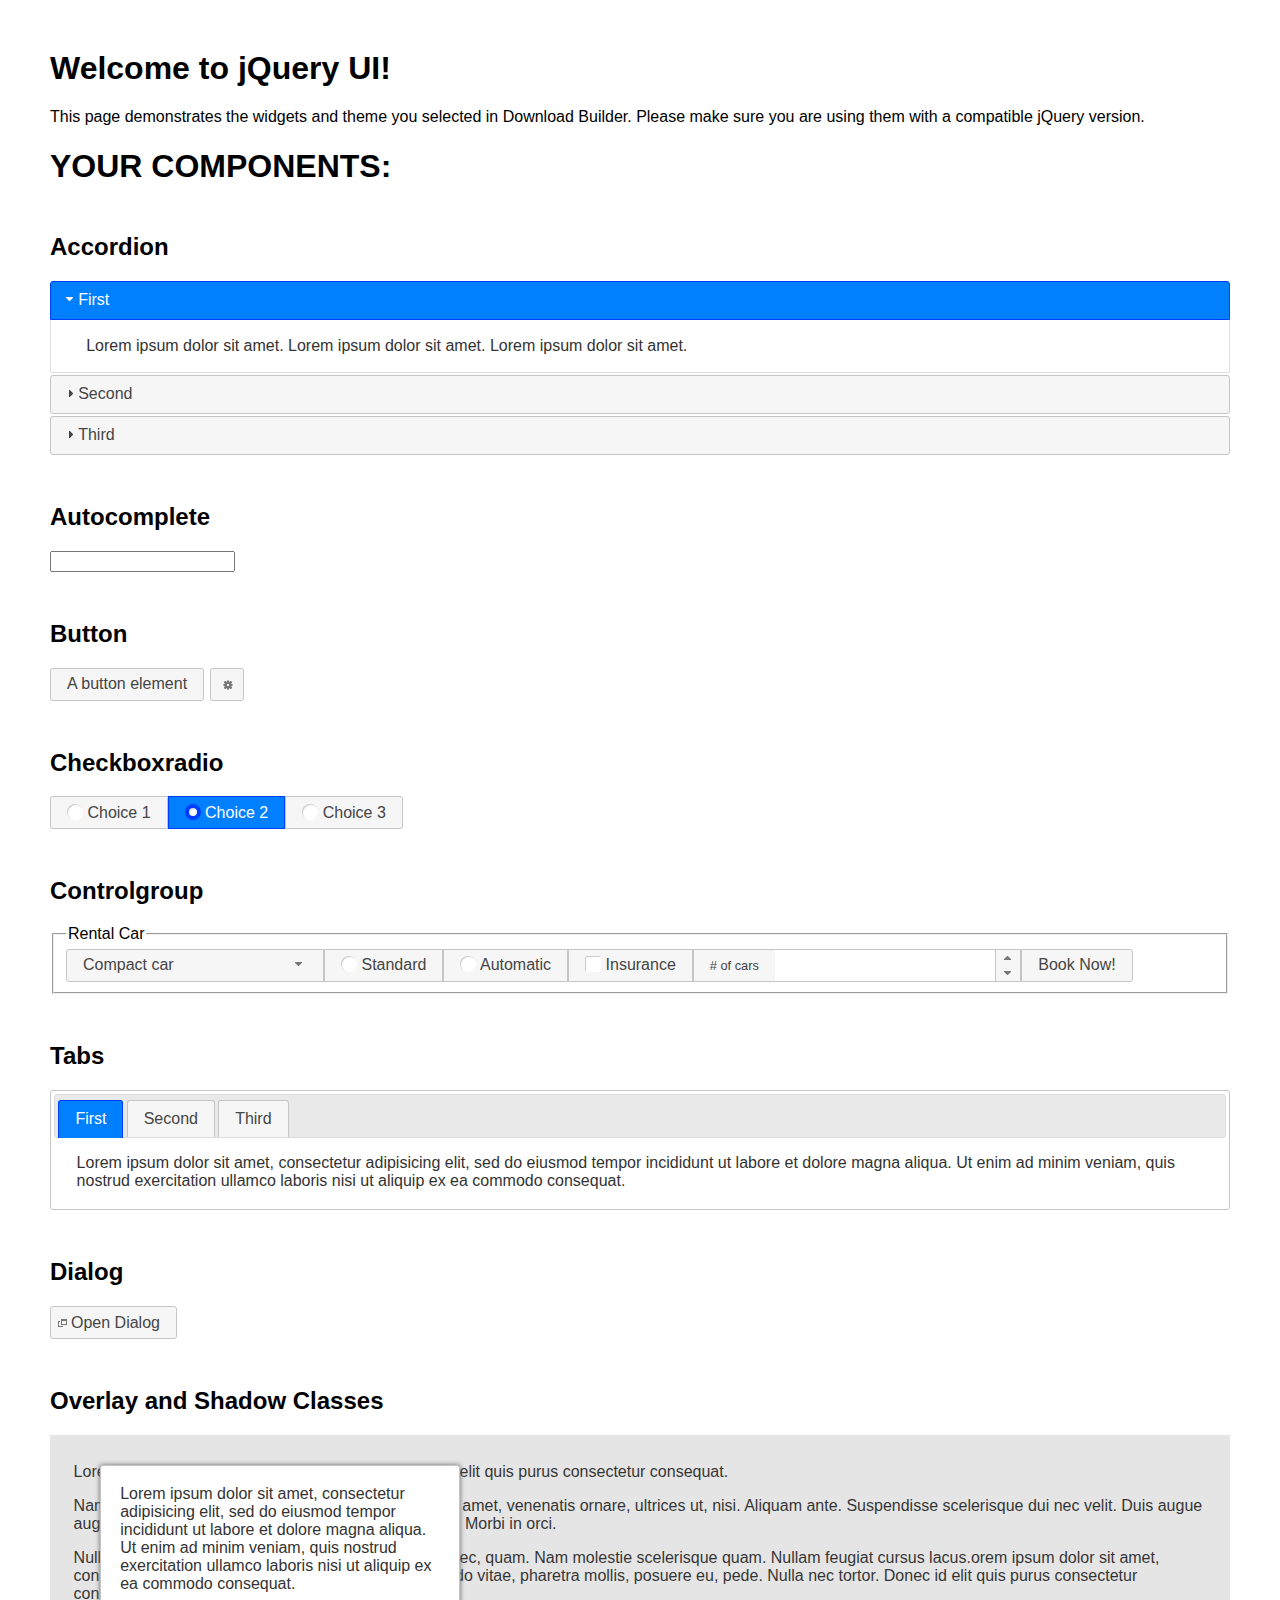
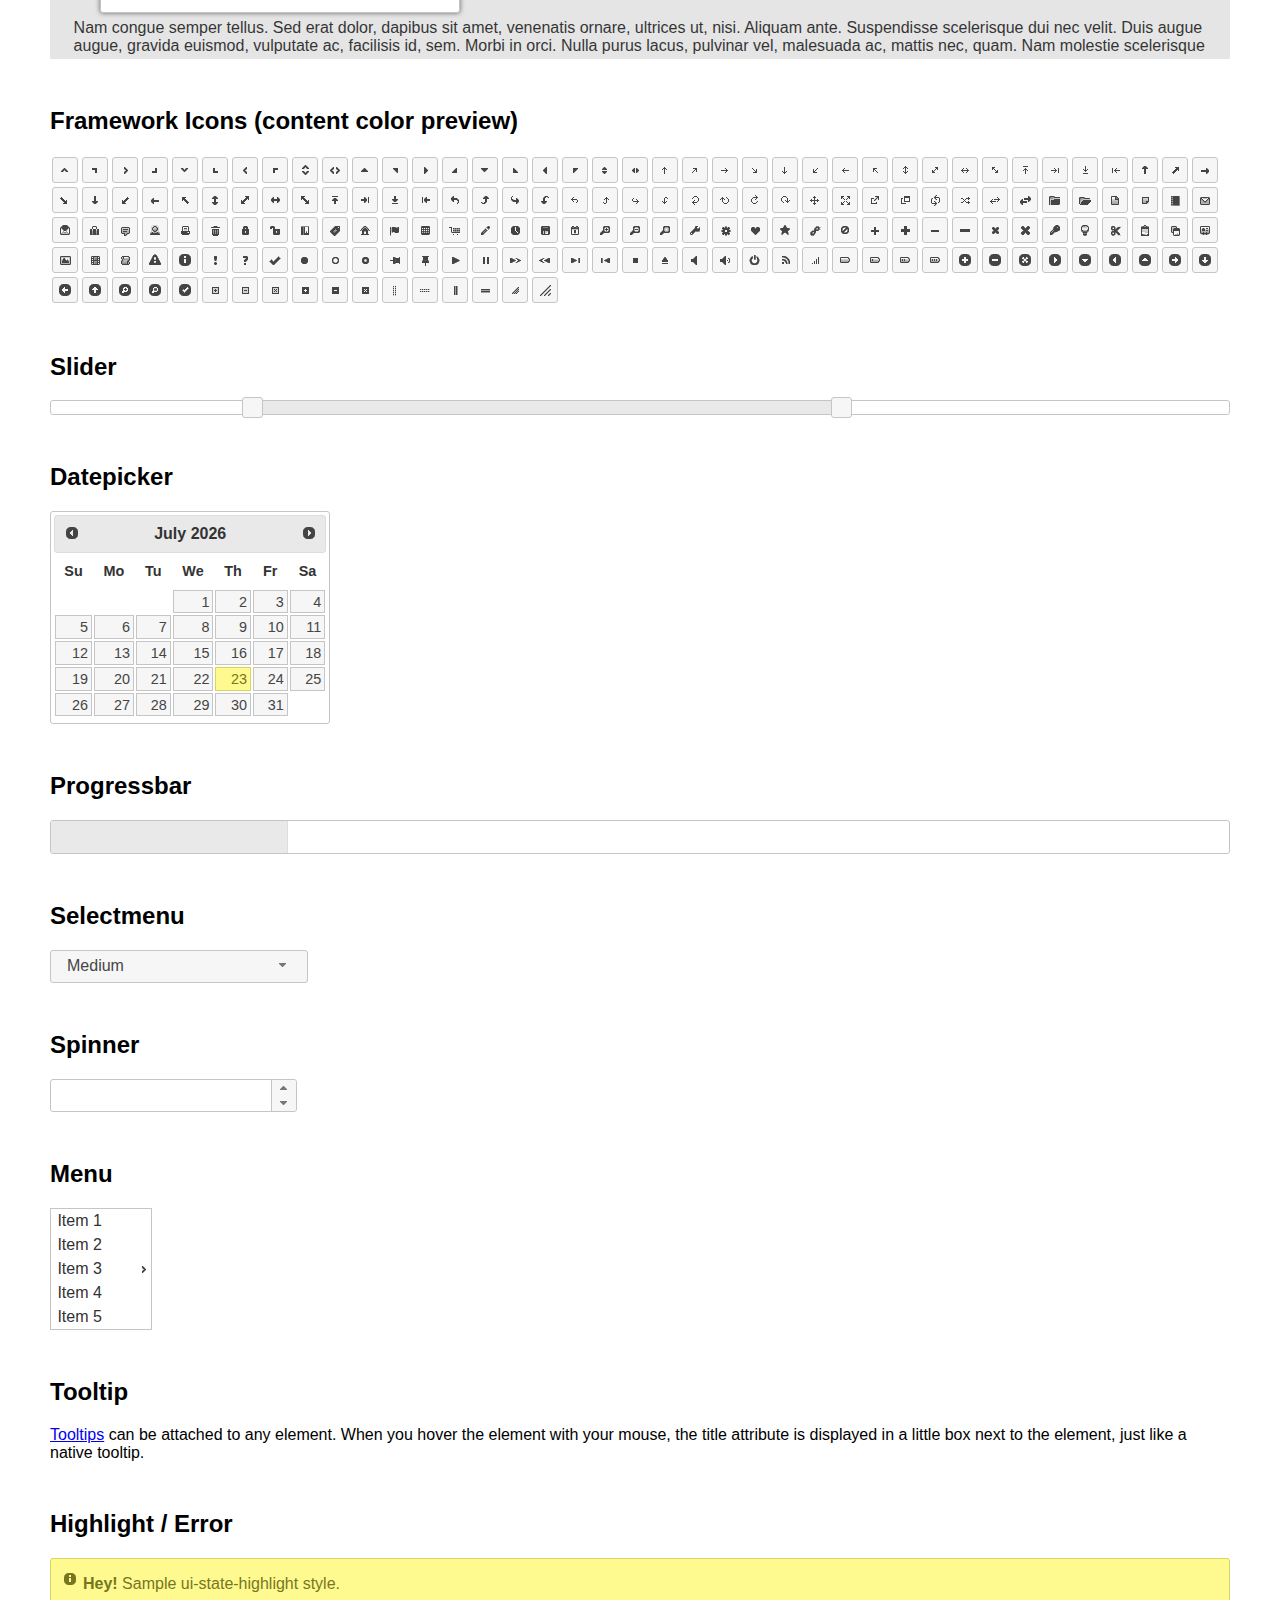
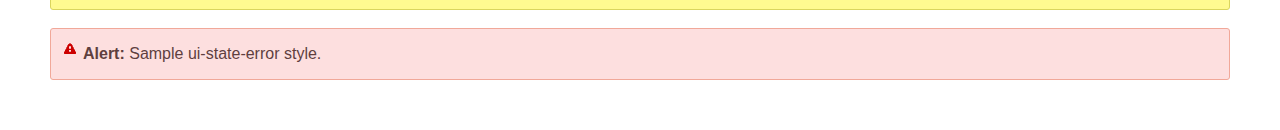
<file: assets/js/jquery-ui-1.13.2.custom/index.html>
<!doctype html>
<html lang="us">
<head>
	<meta charset="utf-8">
	<title>jQuery UI Example Page</title>
	<link href="jquery-ui.css" rel="stylesheet">
	<style>
	body{
		font-family: "Trebuchet MS", sans-serif;
		margin: 50px;
	}
	.demoHeaders {
		margin-top: 2em;
	}
	#dialog-link {
		padding: .4em 1em .4em 20px;
		text-decoration: none;
		position: relative;
	}
	#dialog-link span.ui-icon {
		margin: 0 5px 0 0;
		position: absolute;
		left: .2em;
		top: 50%;
		margin-top: -8px;
	}
	#icons {
		margin: 0;
		padding: 0;
	}
	#icons li {
		margin: 2px;
		position: relative;
		padding: 4px 0;
		cursor: pointer;
		float: left;
		list-style: none;
	}
	#icons span.ui-icon {
		float: left;
		margin: 0 4px;
	}
	.fakewindowcontain .ui-widget-overlay {
		position: absolute;
	}
	select {
		width: 200px;
	}
	</style>
</head>
<body>

<h1>Welcome to jQuery UI!</h1>

<div class="ui-widget">
	<p>This page demonstrates the widgets and theme you selected in Download Builder. Please make sure you are using them with a compatible jQuery version.</p>
</div>

<h1>YOUR COMPONENTS:</h1>

<!-- Accordion -->
<h2 class="demoHeaders">Accordion</h2>
<div id="accordion">
	<h3>First</h3>
	<div>Lorem ipsum dolor sit amet. Lorem ipsum dolor sit amet. Lorem ipsum dolor sit amet.</div>
	<h3>Second</h3>
	<div>Phasellus mattis tincidunt nibh.</div>
	<h3>Third</h3>
	<div>Nam dui erat, auctor a, dignissim quis.</div>
</div>

<!-- Autocomplete -->
<h2 class="demoHeaders">Autocomplete</h2>
<div>
	<input id="autocomplete" title="type &quot;a&quot;">
</div>

<!-- Button -->
<h2 class="demoHeaders">Button</h2>
<button id="button">A button element</button>
<button id="button-icon">An icon-only button</button>

<!-- Checkboxradio -->
<h2 class="demoHeaders">Checkboxradio</h2>
<form style="margin-top: 1em;">
	<div id="radioset">
		<input type="radio" id="radio1" name="radio"><label for="radio1">Choice 1</label>
		<input type="radio" id="radio2" name="radio" checked="checked"><label for="radio2">Choice 2</label>
		<input type="radio" id="radio3" name="radio"><label for="radio3">Choice 3</label>
	</div>
</form>

<!-- Controlgroup -->
<h2 class="demoHeaders">Controlgroup</h2>
<fieldset>
	<legend>Rental Car</legend>
	<div id="controlgroup">
		<select id="car-type">
			<option>Compact car</option>
			<option>Midsize car</option>
			<option>Full size car</option>
			<option>SUV</option>
			<option>Luxury</option>
			<option>Truck</option>
			<option>Van</option>
		</select>
		<label for="transmission-standard">Standard</label>
		<input type="radio" name="transmission" id="transmission-standard">
		<label for="transmission-automatic">Automatic</label>
		<input type="radio" name="transmission" id="transmission-automatic">
		<label for="insurance">Insurance</label>
		<input type="checkbox" name="insurance" id="insurance">
		<label for="horizontal-spinner" class="ui-controlgroup-label"># of cars</label>
		<input id="horizontal-spinner" class="ui-spinner-input">
		<button>Book Now!</button>
	</div>
</fieldset>

<!-- Tabs -->
<h2 class="demoHeaders">Tabs</h2>
<div id="tabs">
	<ul>
		<li><a href="#tabs-1">First</a></li>
		<li><a href="#tabs-2">Second</a></li>
		<li><a href="#tabs-3">Third</a></li>
	</ul>
	<div id="tabs-1">Lorem ipsum dolor sit amet, consectetur adipisicing elit, sed do eiusmod tempor incididunt ut labore et dolore magna aliqua. Ut enim ad minim veniam, quis nostrud exercitation ullamco laboris nisi ut aliquip ex ea commodo consequat.</div>
	<div id="tabs-2">Phasellus mattis tincidunt nibh. Cras orci urna, blandit id, pretium vel, aliquet ornare, felis. Maecenas scelerisque sem non nisl. Fusce sed lorem in enim dictum bibendum.</div>
	<div id="tabs-3">Nam dui erat, auctor a, dignissim quis, sollicitudin eu, felis. Pellentesque nisi urna, interdum eget, sagittis et, consequat vestibulum, lacus. Mauris porttitor ullamcorper augue.</div>
</div>

<h2 class="demoHeaders">Dialog</h2>
<p>
	<button id="dialog-link" class="ui-button ui-corner-all ui-widget">
		<span class="ui-icon ui-icon-newwin"></span>Open Dialog
	</button>
</p>

<h2 class="demoHeaders">Overlay and Shadow Classes</h2>
<div style="position: relative; width: 96%; height: 200px; padding:1% 2%; overflow:hidden;" class="fakewindowcontain">
	<p>Lorem ipsum dolor sit amet,  Nulla nec tortor. Donec id elit quis purus consectetur consequat. </p><p>Nam congue semper tellus. Sed erat dolor, dapibus sit amet, venenatis ornare, ultrices ut, nisi. Aliquam ante. Suspendisse scelerisque dui nec velit. Duis augue augue, gravida euismod, vulputate ac, facilisis id, sem. Morbi in orci. </p><p>Nulla purus lacus, pulvinar vel, malesuada ac, mattis nec, quam. Nam molestie scelerisque quam. Nullam feugiat cursus lacus.orem ipsum dolor sit amet, consectetur adipiscing elit. Donec libero risus, commodo vitae, pharetra mollis, posuere eu, pede. Nulla nec tortor. Donec id elit quis purus consectetur consequat. </p><p>Nam congue semper tellus. Sed erat dolor, dapibus sit amet, venenatis ornare, ultrices ut, nisi. Aliquam ante. Suspendisse scelerisque dui nec velit. Duis augue augue, gravida euismod, vulputate ac, facilisis id, sem. Morbi in orci. Nulla purus lacus, pulvinar vel, malesuada ac, mattis nec, quam. Nam molestie scelerisque quam. </p><p>Nullam feugiat cursus lacus.orem ipsum dolor sit amet, consectetur adipiscing elit. Donec libero risus, commodo vitae, pharetra mollis, posuere eu, pede. Nulla nec tortor. Donec id elit quis purus consectetur consequat. Nam congue semper tellus. Sed erat dolor, dapibus sit amet, venenatis ornare, ultrices ut, nisi. Aliquam ante. </p><p>Suspendisse scelerisque dui nec velit. Duis augue augue, gravida euismod, vulputate ac, facilisis id, sem. Morbi in orci. Nulla purus lacus, pulvinar vel, malesuada ac, mattis nec, quam. Nam molestie scelerisque quam. Nullam feugiat cursus lacus.orem ipsum dolor sit amet, consectetur adipiscing elit. Donec libero risus, commodo vitae, pharetra mollis, posuere eu, pede. Nulla nec tortor. Donec id elit quis purus consectetur consequat. Nam congue semper tellus. Sed erat dolor, dapibus sit amet, venenatis ornare, ultrices ut, nisi. </p>

	<!-- ui-dialog -->
	<div class="ui-widget-overlay ui-front"></div>
	<div style="position: absolute; width: 320px; left: 50px; top: 30px; padding: 1.2em" class="ui-widget ui-front ui-widget-content ui-corner-all ui-widget-shadow">
		Lorem ipsum dolor sit amet, consectetur adipisicing elit, sed do eiusmod tempor incididunt ut labore et dolore magna aliqua. Ut enim ad minim veniam, quis nostrud exercitation ullamco laboris nisi ut aliquip ex ea commodo consequat.
	</div>

</div>

<!-- ui-dialog -->
<div id="dialog" title="Dialog Title">
	<p>Lorem ipsum dolor sit amet, consectetur adipisicing elit, sed do eiusmod tempor incididunt ut labore et dolore magna aliqua. Ut enim ad minim veniam, quis nostrud exercitation ullamco laboris nisi ut aliquip ex ea commodo consequat.</p>
</div>


<h2 class="demoHeaders">Framework Icons (content color preview)</h2>
<ul id="icons" class="ui-widget ui-helper-clearfix">
	<li class="ui-state-default ui-corner-all" title=".ui-icon-caret-1-n"><span class="ui-icon ui-icon-caret-1-n"></span></li>
	<li class="ui-state-default ui-corner-all" title=".ui-icon-caret-1-ne"><span class="ui-icon ui-icon-caret-1-ne"></span></li>
	<li class="ui-state-default ui-corner-all" title=".ui-icon-caret-1-e"><span class="ui-icon ui-icon-caret-1-e"></span></li>
	<li class="ui-state-default ui-corner-all" title=".ui-icon-caret-1-se"><span class="ui-icon ui-icon-caret-1-se"></span></li>
	<li class="ui-state-default ui-corner-all" title=".ui-icon-caret-1-s"><span class="ui-icon ui-icon-caret-1-s"></span></li>
	<li class="ui-state-default ui-corner-all" title=".ui-icon-caret-1-sw"><span class="ui-icon ui-icon-caret-1-sw"></span></li>
	<li class="ui-state-default ui-corner-all" title=".ui-icon-caret-1-w"><span class="ui-icon ui-icon-caret-1-w"></span></li>
	<li class="ui-state-default ui-corner-all" title=".ui-icon-caret-1-nw"><span class="ui-icon ui-icon-caret-1-nw"></span></li>
	<li class="ui-state-default ui-corner-all" title=".ui-icon-caret-2-n-s"><span class="ui-icon ui-icon-caret-2-n-s"></span></li>
	<li class="ui-state-default ui-corner-all" title=".ui-icon-caret-2-e-w"><span class="ui-icon ui-icon-caret-2-e-w"></span></li>
	<li class="ui-state-default ui-corner-all" title=".ui-icon-triangle-1-n"><span class="ui-icon ui-icon-triangle-1-n"></span></li>
	<li class="ui-state-default ui-corner-all" title=".ui-icon-triangle-1-ne"><span class="ui-icon ui-icon-triangle-1-ne"></span></li>
	<li class="ui-state-default ui-corner-all" title=".ui-icon-triangle-1-e"><span class="ui-icon ui-icon-triangle-1-e"></span></li>
	<li class="ui-state-default ui-corner-all" title=".ui-icon-triangle-1-se"><span class="ui-icon ui-icon-triangle-1-se"></span></li>
	<li class="ui-state-default ui-corner-all" title=".ui-icon-triangle-1-s"><span class="ui-icon ui-icon-triangle-1-s"></span></li>
	<li class="ui-state-default ui-corner-all" title=".ui-icon-triangle-1-sw"><span class="ui-icon ui-icon-triangle-1-sw"></span></li>
	<li class="ui-state-default ui-corner-all" title=".ui-icon-triangle-1-w"><span class="ui-icon ui-icon-triangle-1-w"></span></li>
	<li class="ui-state-default ui-corner-all" title=".ui-icon-triangle-1-nw"><span class="ui-icon ui-icon-triangle-1-nw"></span></li>
	<li class="ui-state-default ui-corner-all" title=".ui-icon-triangle-2-n-s"><span class="ui-icon ui-icon-triangle-2-n-s"></span></li>
	<li class="ui-state-default ui-corner-all" title=".ui-icon-triangle-2-e-w"><span class="ui-icon ui-icon-triangle-2-e-w"></span></li>
	<li class="ui-state-default ui-corner-all" title=".ui-icon-arrow-1-n"><span class="ui-icon ui-icon-arrow-1-n"></span></li>
	<li class="ui-state-default ui-corner-all" title=".ui-icon-arrow-1-ne"><span class="ui-icon ui-icon-arrow-1-ne"></span></li>
	<li class="ui-state-default ui-corner-all" title=".ui-icon-arrow-1-e"><span class="ui-icon ui-icon-arrow-1-e"></span></li>
	<li class="ui-state-default ui-corner-all" title=".ui-icon-arrow-1-se"><span class="ui-icon ui-icon-arrow-1-se"></span></li>
	<li class="ui-state-default ui-corner-all" title=".ui-icon-arrow-1-s"><span class="ui-icon ui-icon-arrow-1-s"></span></li>
	<li class="ui-state-default ui-corner-all" title=".ui-icon-arrow-1-sw"><span class="ui-icon ui-icon-arrow-1-sw"></span></li>
	<li class="ui-state-default ui-corner-all" title=".ui-icon-arrow-1-w"><span class="ui-icon ui-icon-arrow-1-w"></span></li>
	<li class="ui-state-default ui-corner-all" title=".ui-icon-arrow-1-nw"><span class="ui-icon ui-icon-arrow-1-nw"></span></li>
	<li class="ui-state-default ui-corner-all" title=".ui-icon-arrow-2-n-s"><span class="ui-icon ui-icon-arrow-2-n-s"></span></li>
	<li class="ui-state-default ui-corner-all" title=".ui-icon-arrow-2-ne-sw"><span class="ui-icon ui-icon-arrow-2-ne-sw"></span></li>
	<li class="ui-state-default ui-corner-all" title=".ui-icon-arrow-2-e-w"><span class="ui-icon ui-icon-arrow-2-e-w"></span></li>
	<li class="ui-state-default ui-corner-all" title=".ui-icon-arrow-2-se-nw"><span class="ui-icon ui-icon-arrow-2-se-nw"></span></li>
	<li class="ui-state-default ui-corner-all" title=".ui-icon-arrowstop-1-n"><span class="ui-icon ui-icon-arrowstop-1-n"></span></li>
	<li class="ui-state-default ui-corner-all" title=".ui-icon-arrowstop-1-e"><span class="ui-icon ui-icon-arrowstop-1-e"></span></li>
	<li class="ui-state-default ui-corner-all" title=".ui-icon-arrowstop-1-s"><span class="ui-icon ui-icon-arrowstop-1-s"></span></li>
	<li class="ui-state-default ui-corner-all" title=".ui-icon-arrowstop-1-w"><span class="ui-icon ui-icon-arrowstop-1-w"></span></li>
	<li class="ui-state-default ui-corner-all" title=".ui-icon-arrowthick-1-n"><span class="ui-icon ui-icon-arrowthick-1-n"></span></li>
	<li class="ui-state-default ui-corner-all" title=".ui-icon-arrowthick-1-ne"><span class="ui-icon ui-icon-arrowthick-1-ne"></span></li>
	<li class="ui-state-default ui-corner-all" title=".ui-icon-arrowthick-1-e"><span class="ui-icon ui-icon-arrowthick-1-e"></span></li>
	<li class="ui-state-default ui-corner-all" title=".ui-icon-arrowthick-1-se"><span class="ui-icon ui-icon-arrowthick-1-se"></span></li>
	<li class="ui-state-default ui-corner-all" title=".ui-icon-arrowthick-1-s"><span class="ui-icon ui-icon-arrowthick-1-s"></span></li>
	<li class="ui-state-default ui-corner-all" title=".ui-icon-arrowthick-1-sw"><span class="ui-icon ui-icon-arrowthick-1-sw"></span></li>
	<li class="ui-state-default ui-corner-all" title=".ui-icon-arrowthick-1-w"><span class="ui-icon ui-icon-arrowthick-1-w"></span></li>
	<li class="ui-state-default ui-corner-all" title=".ui-icon-arrowthick-1-nw"><span class="ui-icon ui-icon-arrowthick-1-nw"></span></li>
	<li class="ui-state-default ui-corner-all" title=".ui-icon-arrowthick-2-n-s"><span class="ui-icon ui-icon-arrowthick-2-n-s"></span></li>
	<li class="ui-state-default ui-corner-all" title=".ui-icon-arrowthick-2-ne-sw"><span class="ui-icon ui-icon-arrowthick-2-ne-sw"></span></li>
	<li class="ui-state-default ui-corner-all" title=".ui-icon-arrowthick-2-e-w"><span class="ui-icon ui-icon-arrowthick-2-e-w"></span></li>
	<li class="ui-state-default ui-corner-all" title=".ui-icon-arrowthick-2-se-nw"><span class="ui-icon ui-icon-arrowthick-2-se-nw"></span></li>
	<li class="ui-state-default ui-corner-all" title=".ui-icon-arrowthickstop-1-n"><span class="ui-icon ui-icon-arrowthickstop-1-n"></span></li>
	<li class="ui-state-default ui-corner-all" title=".ui-icon-arrowthickstop-1-e"><span class="ui-icon ui-icon-arrowthickstop-1-e"></span></li>
	<li class="ui-state-default ui-corner-all" title=".ui-icon-arrowthickstop-1-s"><span class="ui-icon ui-icon-arrowthickstop-1-s"></span></li>
	<li class="ui-state-default ui-corner-all" title=".ui-icon-arrowthickstop-1-w"><span class="ui-icon ui-icon-arrowthickstop-1-w"></span></li>
	<li class="ui-state-default ui-corner-all" title=".ui-icon-arrowreturnthick-1-w"><span class="ui-icon ui-icon-arrowreturnthick-1-w"></span></li>
	<li class="ui-state-default ui-corner-all" title=".ui-icon-arrowreturnthick-1-n"><span class="ui-icon ui-icon-arrowreturnthick-1-n"></span></li>
	<li class="ui-state-default ui-corner-all" title=".ui-icon-arrowreturnthick-1-e"><span class="ui-icon ui-icon-arrowreturnthick-1-e"></span></li>
	<li class="ui-state-default ui-corner-all" title=".ui-icon-arrowreturnthick-1-s"><span class="ui-icon ui-icon-arrowreturnthick-1-s"></span></li>
	<li class="ui-state-default ui-corner-all" title=".ui-icon-arrowreturn-1-w"><span class="ui-icon ui-icon-arrowreturn-1-w"></span></li>
	<li class="ui-state-default ui-corner-all" title=".ui-icon-arrowreturn-1-n"><span class="ui-icon ui-icon-arrowreturn-1-n"></span></li>
	<li class="ui-state-default ui-corner-all" title=".ui-icon-arrowreturn-1-e"><span class="ui-icon ui-icon-arrowreturn-1-e"></span></li>
	<li class="ui-state-default ui-corner-all" title=".ui-icon-arrowreturn-1-s"><span class="ui-icon ui-icon-arrowreturn-1-s"></span></li>
	<li class="ui-state-default ui-corner-all" title=".ui-icon-arrowrefresh-1-w"><span class="ui-icon ui-icon-arrowrefresh-1-w"></span></li>
	<li class="ui-state-default ui-corner-all" title=".ui-icon-arrowrefresh-1-n"><span class="ui-icon ui-icon-arrowrefresh-1-n"></span></li>
	<li class="ui-state-default ui-corner-all" title=".ui-icon-arrowrefresh-1-e"><span class="ui-icon ui-icon-arrowrefresh-1-e"></span></li>
	<li class="ui-state-default ui-corner-all" title=".ui-icon-arrowrefresh-1-s"><span class="ui-icon ui-icon-arrowrefresh-1-s"></span></li>
	<li class="ui-state-default ui-corner-all" title=".ui-icon-arrow-4"><span class="ui-icon ui-icon-arrow-4"></span></li>
	<li class="ui-state-default ui-corner-all" title=".ui-icon-arrow-4-diag"><span class="ui-icon ui-icon-arrow-4-diag"></span></li>
	<li class="ui-state-default ui-corner-all" title=".ui-icon-extlink"><span class="ui-icon ui-icon-extlink"></span></li>
	<li class="ui-state-default ui-corner-all" title=".ui-icon-newwin"><span class="ui-icon ui-icon-newwin"></span></li>
	<li class="ui-state-default ui-corner-all" title=".ui-icon-refresh"><span class="ui-icon ui-icon-refresh"></span></li>
	<li class="ui-state-default ui-corner-all" title=".ui-icon-shuffle"><span class="ui-icon ui-icon-shuffle"></span></li>
	<li class="ui-state-default ui-corner-all" title=".ui-icon-transfer-e-w"><span class="ui-icon ui-icon-transfer-e-w"></span></li>
	<li class="ui-state-default ui-corner-all" title=".ui-icon-transferthick-e-w"><span class="ui-icon ui-icon-transferthick-e-w"></span></li>
	<li class="ui-state-default ui-corner-all" title=".ui-icon-folder-collapsed"><span class="ui-icon ui-icon-folder-collapsed"></span></li>
	<li class="ui-state-default ui-corner-all" title=".ui-icon-folder-open"><span class="ui-icon ui-icon-folder-open"></span></li>
	<li class="ui-state-default ui-corner-all" title=".ui-icon-document"><span class="ui-icon ui-icon-document"></span></li>
	<li class="ui-state-default ui-corner-all" title=".ui-icon-document-b"><span class="ui-icon ui-icon-document-b"></span></li>
	<li class="ui-state-default ui-corner-all" title=".ui-icon-note"><span class="ui-icon ui-icon-note"></span></li>
	<li class="ui-state-default ui-corner-all" title=".ui-icon-mail-closed"><span class="ui-icon ui-icon-mail-closed"></span></li>
	<li class="ui-state-default ui-corner-all" title=".ui-icon-mail-open"><span class="ui-icon ui-icon-mail-open"></span></li>
	<li class="ui-state-default ui-corner-all" title=".ui-icon-suitcase"><span class="ui-icon ui-icon-suitcase"></span></li>
	<li class="ui-state-default ui-corner-all" title=".ui-icon-comment"><span class="ui-icon ui-icon-comment"></span></li>
	<li class="ui-state-default ui-corner-all" title=".ui-icon-person"><span class="ui-icon ui-icon-person"></span></li>
	<li class="ui-state-default ui-corner-all" title=".ui-icon-print"><span class="ui-icon ui-icon-print"></span></li>
	<li class="ui-state-default ui-corner-all" title=".ui-icon-trash"><span class="ui-icon ui-icon-trash"></span></li>
	<li class="ui-state-default ui-corner-all" title=".ui-icon-locked"><span class="ui-icon ui-icon-locked"></span></li>
	<li class="ui-state-default ui-corner-all" title=".ui-icon-unlocked"><span class="ui-icon ui-icon-unlocked"></span></li>
	<li class="ui-state-default ui-corner-all" title=".ui-icon-bookmark"><span class="ui-icon ui-icon-bookmark"></span></li>
	<li class="ui-state-default ui-corner-all" title=".ui-icon-tag"><span class="ui-icon ui-icon-tag"></span></li>
	<li class="ui-state-default ui-corner-all" title=".ui-icon-home"><span class="ui-icon ui-icon-home"></span></li>
	<li class="ui-state-default ui-corner-all" title=".ui-icon-flag"><span class="ui-icon ui-icon-flag"></span></li>
	<li class="ui-state-default ui-corner-all" title=".ui-icon-calculator"><span class="ui-icon ui-icon-calculator"></span></li>
	<li class="ui-state-default ui-corner-all" title=".ui-icon-cart"><span class="ui-icon ui-icon-cart"></span></li>
	<li class="ui-state-default ui-corner-all" title=".ui-icon-pencil"><span class="ui-icon ui-icon-pencil"></span></li>
	<li class="ui-state-default ui-corner-all" title=".ui-icon-clock"><span class="ui-icon ui-icon-clock"></span></li>
	<li class="ui-state-default ui-corner-all" title=".ui-icon-disk"><span class="ui-icon ui-icon-disk"></span></li>
	<li class="ui-state-default ui-corner-all" title=".ui-icon-calendar"><span class="ui-icon ui-icon-calendar"></span></li>
	<li class="ui-state-default ui-corner-all" title=".ui-icon-zoomin"><span class="ui-icon ui-icon-zoomin"></span></li>
	<li class="ui-state-default ui-corner-all" title=".ui-icon-zoomout"><span class="ui-icon ui-icon-zoomout"></span></li>
	<li class="ui-state-default ui-corner-all" title=".ui-icon-search"><span class="ui-icon ui-icon-search"></span></li>
	<li class="ui-state-default ui-corner-all" title=".ui-icon-wrench"><span class="ui-icon ui-icon-wrench"></span></li>
	<li class="ui-state-default ui-corner-all" title=".ui-icon-gear"><span class="ui-icon ui-icon-gear"></span></li>
	<li class="ui-state-default ui-corner-all" title=".ui-icon-heart"><span class="ui-icon ui-icon-heart"></span></li>
	<li class="ui-state-default ui-corner-all" title=".ui-icon-star"><span class="ui-icon ui-icon-star"></span></li>
	<li class="ui-state-default ui-corner-all" title=".ui-icon-link"><span class="ui-icon ui-icon-link"></span></li>
	<li class="ui-state-default ui-corner-all" title=".ui-icon-cancel"><span class="ui-icon ui-icon-cancel"></span></li>
	<li class="ui-state-default ui-corner-all" title=".ui-icon-plus"><span class="ui-icon ui-icon-plus"></span></li>
	<li class="ui-state-default ui-corner-all" title=".ui-icon-plusthick"><span class="ui-icon ui-icon-plusthick"></span></li>
	<li class="ui-state-default ui-corner-all" title=".ui-icon-minus"><span class="ui-icon ui-icon-minus"></span></li>
	<li class="ui-state-default ui-corner-all" title=".ui-icon-minusthick"><span class="ui-icon ui-icon-minusthick"></span></li>
	<li class="ui-state-default ui-corner-all" title=".ui-icon-close"><span class="ui-icon ui-icon-close"></span></li>
	<li class="ui-state-default ui-corner-all" title=".ui-icon-closethick"><span class="ui-icon ui-icon-closethick"></span></li>
	<li class="ui-state-default ui-corner-all" title=".ui-icon-key"><span class="ui-icon ui-icon-key"></span></li>
	<li class="ui-state-default ui-corner-all" title=".ui-icon-lightbulb"><span class="ui-icon ui-icon-lightbulb"></span></li>
	<li class="ui-state-default ui-corner-all" title=".ui-icon-scissors"><span class="ui-icon ui-icon-scissors"></span></li>
	<li class="ui-state-default ui-corner-all" title=".ui-icon-clipboard"><span class="ui-icon ui-icon-clipboard"></span></li>
	<li class="ui-state-default ui-corner-all" title=".ui-icon-copy"><span class="ui-icon ui-icon-copy"></span></li>
	<li class="ui-state-default ui-corner-all" title=".ui-icon-contact"><span class="ui-icon ui-icon-contact"></span></li>
	<li class="ui-state-default ui-corner-all" title=".ui-icon-image"><span class="ui-icon ui-icon-image"></span></li>
	<li class="ui-state-default ui-corner-all" title=".ui-icon-video"><span class="ui-icon ui-icon-video"></span></li>
	<li class="ui-state-default ui-corner-all" title=".ui-icon-script"><span class="ui-icon ui-icon-script"></span></li>
	<li class="ui-state-default ui-corner-all" title=".ui-icon-alert"><span class="ui-icon ui-icon-alert"></span></li>
	<li class="ui-state-default ui-corner-all" title=".ui-icon-info"><span class="ui-icon ui-icon-info"></span></li>
	<li class="ui-state-default ui-corner-all" title=".ui-icon-notice"><span class="ui-icon ui-icon-notice"></span></li>
	<li class="ui-state-default ui-corner-all" title=".ui-icon-help"><span class="ui-icon ui-icon-help"></span></li>
	<li class="ui-state-default ui-corner-all" title=".ui-icon-check"><span class="ui-icon ui-icon-check"></span></li>
	<li class="ui-state-default ui-corner-all" title=".ui-icon-bullet"><span class="ui-icon ui-icon-bullet"></span></li>
	<li class="ui-state-default ui-corner-all" title=".ui-icon-radio-off"><span class="ui-icon ui-icon-radio-off"></span></li>
	<li class="ui-state-default ui-corner-all" title=".ui-icon-radio-on"><span class="ui-icon ui-icon-radio-on"></span></li>
	<li class="ui-state-default ui-corner-all" title=".ui-icon-pin-w"><span class="ui-icon ui-icon-pin-w"></span></li>
	<li class="ui-state-default ui-corner-all" title=".ui-icon-pin-s"><span class="ui-icon ui-icon-pin-s"></span></li>
	<li class="ui-state-default ui-corner-all" title=".ui-icon-play"><span class="ui-icon ui-icon-play"></span></li>
	<li class="ui-state-default ui-corner-all" title=".ui-icon-pause"><span class="ui-icon ui-icon-pause"></span></li>
	<li class="ui-state-default ui-corner-all" title=".ui-icon-seek-next"><span class="ui-icon ui-icon-seek-next"></span></li>
	<li class="ui-state-default ui-corner-all" title=".ui-icon-seek-prev"><span class="ui-icon ui-icon-seek-prev"></span></li>
	<li class="ui-state-default ui-corner-all" title=".ui-icon-seek-end"><span class="ui-icon ui-icon-seek-end"></span></li>
	<li class="ui-state-default ui-corner-all" title=".ui-icon-seek-first"><span class="ui-icon ui-icon-seek-first"></span></li>
	<li class="ui-state-default ui-corner-all" title=".ui-icon-stop"><span class="ui-icon ui-icon-stop"></span></li>
	<li class="ui-state-default ui-corner-all" title=".ui-icon-eject"><span class="ui-icon ui-icon-eject"></span></li>
	<li class="ui-state-default ui-corner-all" title=".ui-icon-volume-off"><span class="ui-icon ui-icon-volume-off"></span></li>
	<li class="ui-state-default ui-corner-all" title=".ui-icon-volume-on"><span class="ui-icon ui-icon-volume-on"></span></li>
	<li class="ui-state-default ui-corner-all" title=".ui-icon-power"><span class="ui-icon ui-icon-power"></span></li>
	<li class="ui-state-default ui-corner-all" title=".ui-icon-signal-diag"><span class="ui-icon ui-icon-signal-diag"></span></li>
	<li class="ui-state-default ui-corner-all" title=".ui-icon-signal"><span class="ui-icon ui-icon-signal"></span></li>
	<li class="ui-state-default ui-corner-all" title=".ui-icon-battery-0"><span class="ui-icon ui-icon-battery-0"></span></li>
	<li class="ui-state-default ui-corner-all" title=".ui-icon-battery-1"><span class="ui-icon ui-icon-battery-1"></span></li>
	<li class="ui-state-default ui-corner-all" title=".ui-icon-battery-2"><span class="ui-icon ui-icon-battery-2"></span></li>
	<li class="ui-state-default ui-corner-all" title=".ui-icon-battery-3"><span class="ui-icon ui-icon-battery-3"></span></li>
	<li class="ui-state-default ui-corner-all" title=".ui-icon-circle-plus"><span class="ui-icon ui-icon-circle-plus"></span></li>
	<li class="ui-state-default ui-corner-all" title=".ui-icon-circle-minus"><span class="ui-icon ui-icon-circle-minus"></span></li>
	<li class="ui-state-default ui-corner-all" title=".ui-icon-circle-close"><span class="ui-icon ui-icon-circle-close"></span></li>
	<li class="ui-state-default ui-corner-all" title=".ui-icon-circle-triangle-e"><span class="ui-icon ui-icon-circle-triangle-e"></span></li>
	<li class="ui-state-default ui-corner-all" title=".ui-icon-circle-triangle-s"><span class="ui-icon ui-icon-circle-triangle-s"></span></li>
	<li class="ui-state-default ui-corner-all" title=".ui-icon-circle-triangle-w"><span class="ui-icon ui-icon-circle-triangle-w"></span></li>
	<li class="ui-state-default ui-corner-all" title=".ui-icon-circle-triangle-n"><span class="ui-icon ui-icon-circle-triangle-n"></span></li>
	<li class="ui-state-default ui-corner-all" title=".ui-icon-circle-arrow-e"><span class="ui-icon ui-icon-circle-arrow-e"></span></li>
	<li class="ui-state-default ui-corner-all" title=".ui-icon-circle-arrow-s"><span class="ui-icon ui-icon-circle-arrow-s"></span></li>
	<li class="ui-state-default ui-corner-all" title=".ui-icon-circle-arrow-w"><span class="ui-icon ui-icon-circle-arrow-w"></span></li>
	<li class="ui-state-default ui-corner-all" title=".ui-icon-circle-arrow-n"><span class="ui-icon ui-icon-circle-arrow-n"></span></li>
	<li class="ui-state-default ui-corner-all" title=".ui-icon-circle-zoomin"><span class="ui-icon ui-icon-circle-zoomin"></span></li>
	<li class="ui-state-default ui-corner-all" title=".ui-icon-circle-zoomout"><span class="ui-icon ui-icon-circle-zoomout"></span></li>
	<li class="ui-state-default ui-corner-all" title=".ui-icon-circle-check"><span class="ui-icon ui-icon-circle-check"></span></li>
	<li class="ui-state-default ui-corner-all" title=".ui-icon-circlesmall-plus"><span class="ui-icon ui-icon-circlesmall-plus"></span></li>
	<li class="ui-state-default ui-corner-all" title=".ui-icon-circlesmall-minus"><span class="ui-icon ui-icon-circlesmall-minus"></span></li>
	<li class="ui-state-default ui-corner-all" title=".ui-icon-circlesmall-close"><span class="ui-icon ui-icon-circlesmall-close"></span></li>
	<li class="ui-state-default ui-corner-all" title=".ui-icon-squaresmall-plus"><span class="ui-icon ui-icon-squaresmall-plus"></span></li>
	<li class="ui-state-default ui-corner-all" title=".ui-icon-squaresmall-minus"><span class="ui-icon ui-icon-squaresmall-minus"></span></li>
	<li class="ui-state-default ui-corner-all" title=".ui-icon-squaresmall-close"><span class="ui-icon ui-icon-squaresmall-close"></span></li>
	<li class="ui-state-default ui-corner-all" title=".ui-icon-grip-dotted-vertical"><span class="ui-icon ui-icon-grip-dotted-vertical"></span></li>
	<li class="ui-state-default ui-corner-all" title=".ui-icon-grip-dotted-horizontal"><span class="ui-icon ui-icon-grip-dotted-horizontal"></span></li>
	<li class="ui-state-default ui-corner-all" title=".ui-icon-grip-solid-vertical"><span class="ui-icon ui-icon-grip-solid-vertical"></span></li>
	<li class="ui-state-default ui-corner-all" title=".ui-icon-grip-solid-horizontal"><span class="ui-icon ui-icon-grip-solid-horizontal"></span></li>
	<li class="ui-state-default ui-corner-all" title=".ui-icon-gripsmall-diagonal-se"><span class="ui-icon ui-icon-gripsmall-diagonal-se"></span></li>
	<li class="ui-state-default ui-corner-all" title=".ui-icon-grip-diagonal-se"><span class="ui-icon ui-icon-grip-diagonal-se"></span></li>
</ul>

<!-- Slider -->
<h2 class="demoHeaders">Slider</h2>
<div id="slider"></div>

<!-- Datepicker -->
<h2 class="demoHeaders">Datepicker</h2>
<div id="datepicker"></div>

<!-- Progressbar -->
<h2 class="demoHeaders">Progressbar</h2>
<div id="progressbar"></div>

<!-- Progressbar -->
<h2 class="demoHeaders">Selectmenu</h2>
<select id="selectmenu">
	<option>Slower</option>
	<option>Slow</option>
	<option selected="selected">Medium</option>
	<option>Fast</option>
	<option>Faster</option>
</select>

<!-- Spinner -->
<h2 class="demoHeaders">Spinner</h2>
<input id="spinner">

<!-- Menu -->
<h2 class="demoHeaders">Menu</h2>
<ul style="width:100px;" id="menu">
	<li><div>Item 1</div></li>
	<li><div>Item 2</div></li>
	<li><div>Item 3</div>
		<ul>
			<li><div>Item 3-1</div></li>
			<li><div>Item 3-2</div></li>
			<li><div>Item 3-3</div></li>
			<li><div>Item 3-4</div></li>
			<li><div>Item 3-5</div></li>
		</ul>
	</li>
	<li><div>Item 4</div></li>
	<li><div>Item 5</div></li>
</ul>

<!-- Tooltip -->
<h2 class="demoHeaders">Tooltip</h2>
<p id="tooltip">
	<a href="#" title="That&apos;s what this widget is">Tooltips</a> can be attached to any element. When you hover
the element with your mouse, the title attribute is displayed in a little box next to the element, just like a native tooltip.
</p>

<!-- Highlight / Error -->
<h2 class="demoHeaders">Highlight / Error</h2>
<div class="ui-widget">
	<div class="ui-state-highlight ui-corner-all" style="margin-top: 20px; padding: 0 .7em;">
		<p><span class="ui-icon ui-icon-info" style="float: left; margin-right: .3em;"></span>
		<strong>Hey!</strong> Sample ui-state-highlight style.</p>
	</div>
</div>
<br>
<div class="ui-widget">
	<div class="ui-state-error ui-corner-all" style="padding: 0 .7em;">
		<p><span class="ui-icon ui-icon-alert" style="float: left; margin-right: .3em;"></span>
		<strong>Alert:</strong> Sample ui-state-error style.</p>
	</div>
</div>

<script src="external/jquery/jquery.js"></script>
<script src="jquery-ui.js"></script>
<script>
$( "#accordion" ).accordion();

var availableTags = [
	"ActionScript",
	"AppleScript",
	"Asp",
	"BASIC",
	"C",
	"C++",
	"Clojure",
	"COBOL",
	"ColdFusion",
	"Erlang",
	"Fortran",
	"Groovy",
	"Haskell",
	"Java",
	"JavaScript",
	"Lisp",
	"Perl",
	"PHP",
	"Python",
	"Ruby",
	"Scala",
	"Scheme"
];
$( "#autocomplete" ).autocomplete({
	source: availableTags
});

$( "#button" ).button();
$( "#button-icon" ).button({
	icon: "ui-icon-gear",
	showLabel: false
});

$( "#radioset" ).buttonset();

$( "#controlgroup" ).controlgroup();

$( "#tabs" ).tabs();

$( "#dialog" ).dialog({
	autoOpen: false,
	width: 400,
	buttons: [
		{
			text: "Ok",
			click: function() {
				$( this ).dialog( "close" );
			}
		},
		{
			text: "Cancel",
			click: function() {
				$( this ).dialog( "close" );
			}
		}
	]
});

// Link to open the dialog
$( "#dialog-link" ).click(function( event ) {
	$( "#dialog" ).dialog( "open" );
	event.preventDefault();
});

$( "#datepicker" ).datepicker({
	inline: true
});

$( "#slider" ).slider({
	range: true,
	values: [ 17, 67 ]
});

$( "#progressbar" ).progressbar({
	value: 20
});

$( "#spinner" ).spinner();

$( "#menu" ).menu();

$( "#tooltip" ).tooltip();

$( "#selectmenu" ).selectmenu();

// Hover states on the static widgets
$( "#dialog-link, #icons li" ).hover(
	function() {
		$( this ).addClass( "ui-state-hover" );
	},
	function() {
		$( this ).removeClass( "ui-state-hover" );
	}
);
</script>
</body>
</html>
</file>
